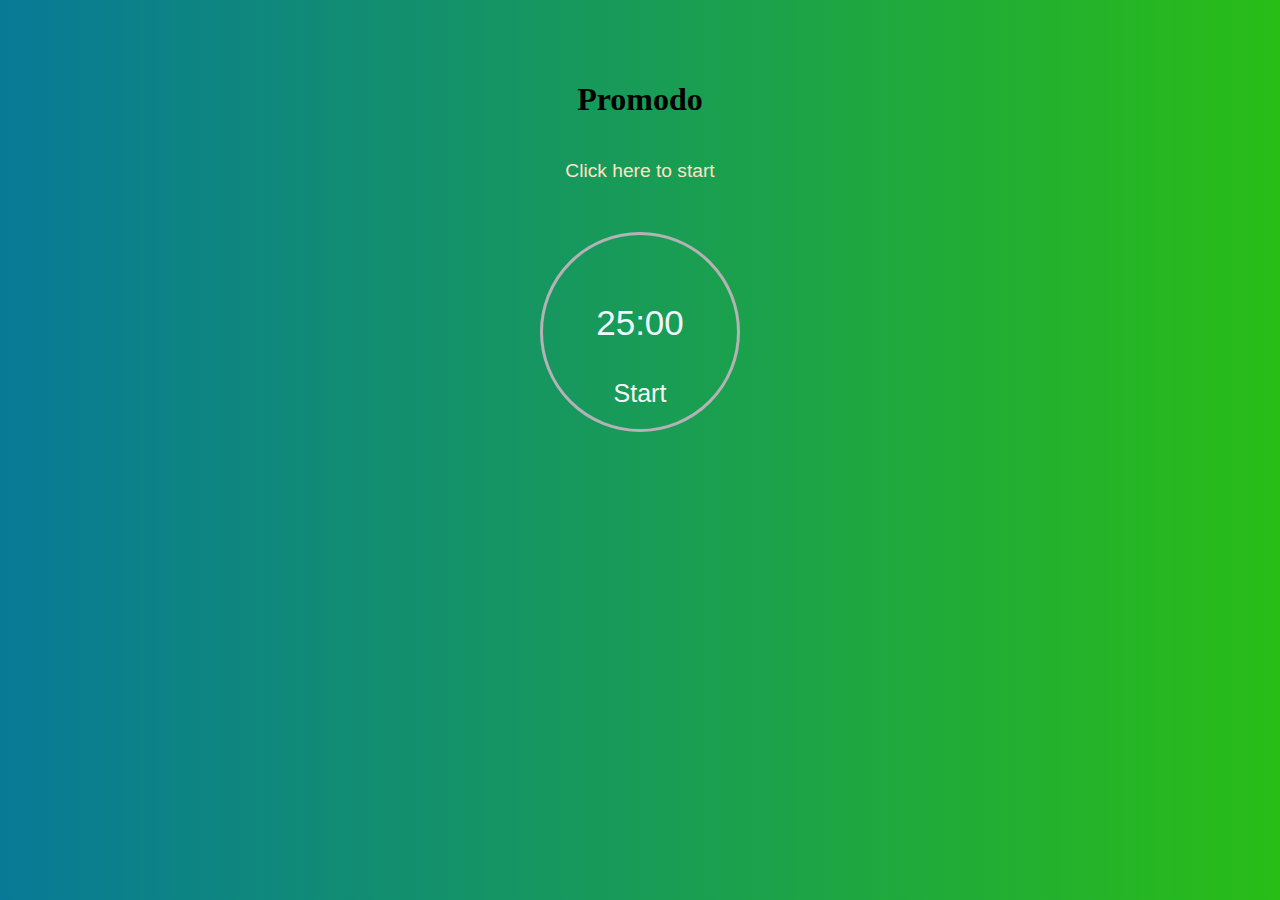
<file: Pomodoro/index.html>
<!DOCTYPE html>
<html lang="en">
<head>
    <meta charset="UTF-8">
    <meta name="viewport" content="width=device-width, initial-scale=1.0">
    <link rel="preconnect" href="https://fonts.googleapis.com" />
    <link rel="preconnect" href="https://fonts.gstatic.com" crossorigin />
    <link href="https://fonts.googleapis.com/css2?family=EG+Garamond:wght@400;500;600;700&family=Fira+Sans:wght@400;500;600;700&display=swap" rel="stylesheet" />
    <link rel="stylesheet" href="style.css">
    <title>Pomodoro</title>
</head>
<body>
    <div class="app-container">
        <h1>Promodo</h1>
        <div class="app-message">Click here to start</div>
        <div class="app-circle">
            <div class="circle">
    
            </div>
            <div class="app-timer">
                <p><span class="minutes">25</span>:<span class="seconds">00</span></p>
            </div>
            <button class="start-button">Start</button>
        </div>
    </div>
    <script src = 'script.js'></script>
</body>
</html>
</file>
<file: Pomodoro/style.css>
*{
    font-family: 'Lucida Sans', 'Lucida Sans Regular', 'Lucida Grande', 'Lucida Sans Unicode', Geneva, Verdana, sans-serif;
    box-sizing: border-box;
}

body {
    background: linear-gradient(to left, rgb(41, 189, 22), rgb(8, 122, 151));
    padding: 60px 0px 0px 0px;
    margin: 0%;
}

.app-container {
    display: grid;
    justify-content: center;
    align-content: center;
    text-align: center;
    
}

.app-circle {
    height: 200px;
    width: 200px;
    border: 3px solid rgb(180, 178, 182);
    border-radius: 60%; 
    margin-top: 30px; 
}

h1 {
    font-family:'Lucida Sans', 'Lucida Sans Regular';
}

.app-message {
    font-size: larger;
    color: bisque;
    margin: 20px 0px;
}

.app-timer {
    margin-top: 35%;
    font-size: 35px;
    font-family: sans-serif;
    color: aliceblue;
}

.start-button {
    cursor: pointer;
    background: transparent;
    border: none;
    font-size: 25px;
    color: whitesmoke;
    
}
</file>
